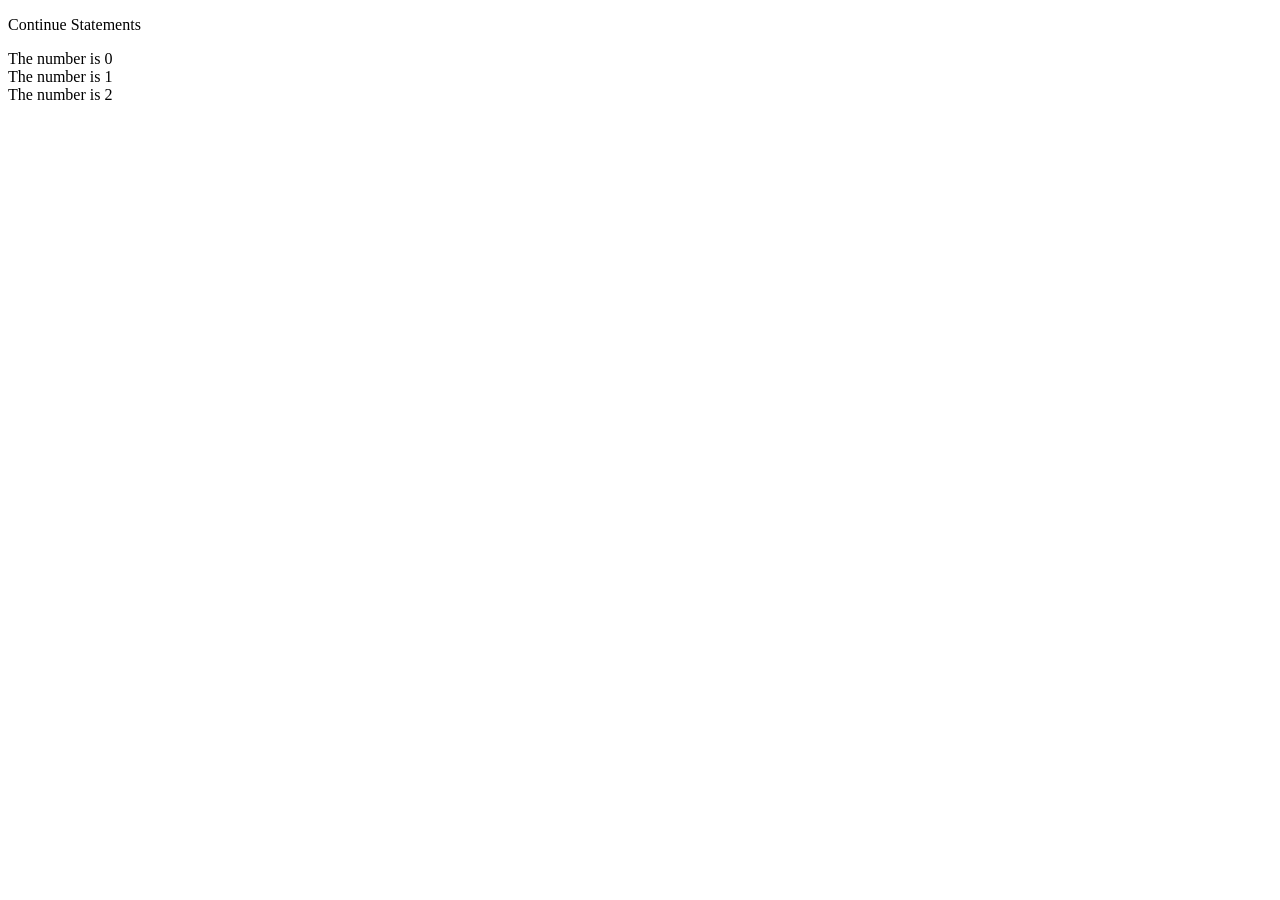
<file: Basic JavaScript Projects/Project10_loops_arrays/index.html>
<!DOCTYPE html>
<html lang="en">

<head>
    <title>Basic HTML</title>
    <meta charset="utf-8">
  
</head>

<body>
    <p>Continue Statements</p>
    <p id="continueDemo"></p>
    <script src="./JS/main.js"></script>
</body>

</html>
</file>
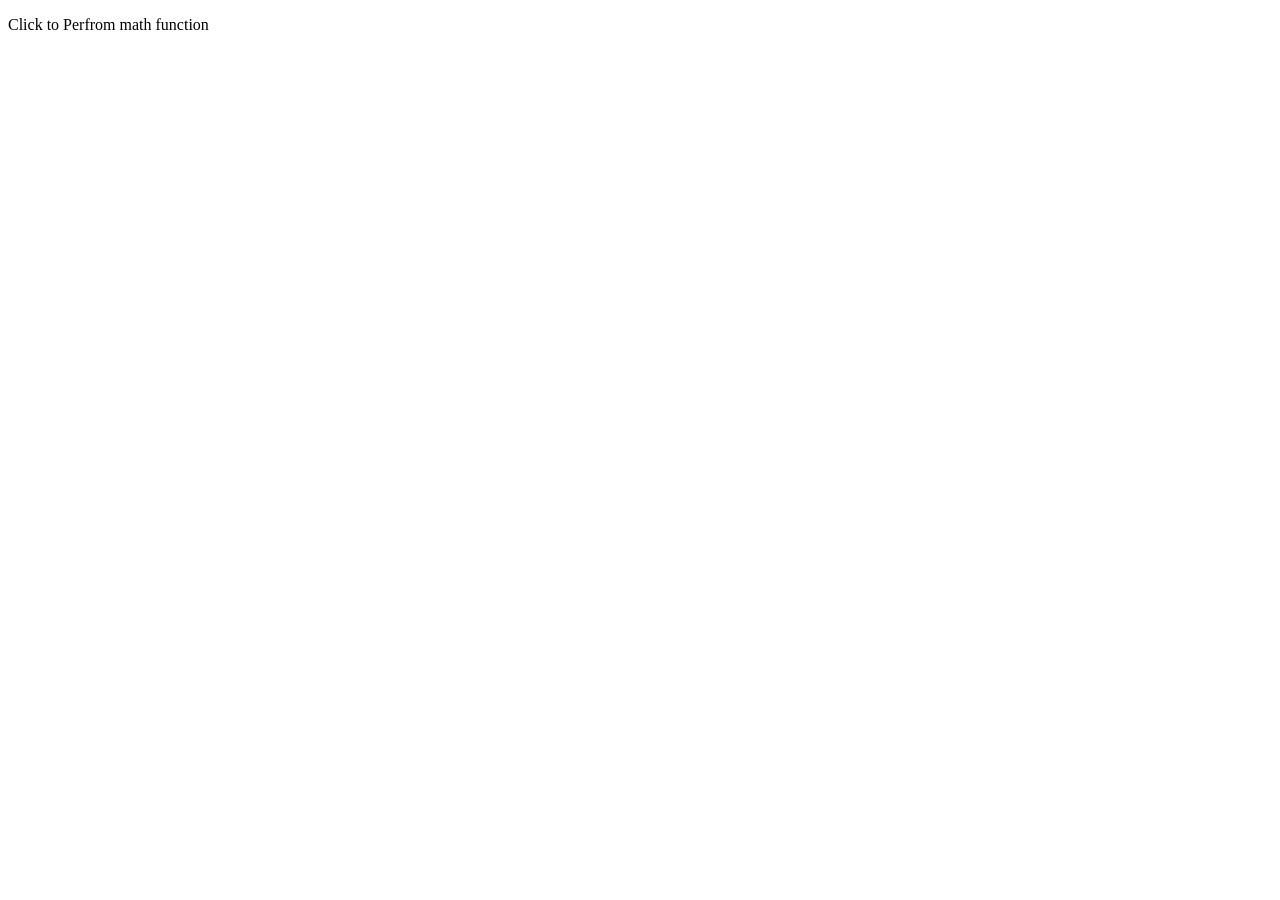
<file: Basic JavaScript Projects/Project3_math_operators/index.html>
<!DOCTYPE html>
<html lang="en">

<head>
    <title>Basic HTML</title>
    <meta charset="utf-8">
    <script src="./JS/main.js"></script>
</head>

<body>
    <p id="Math" onclick="mathOperation()">Click to Perfrom math function</p>
</body>

</html>
</file>
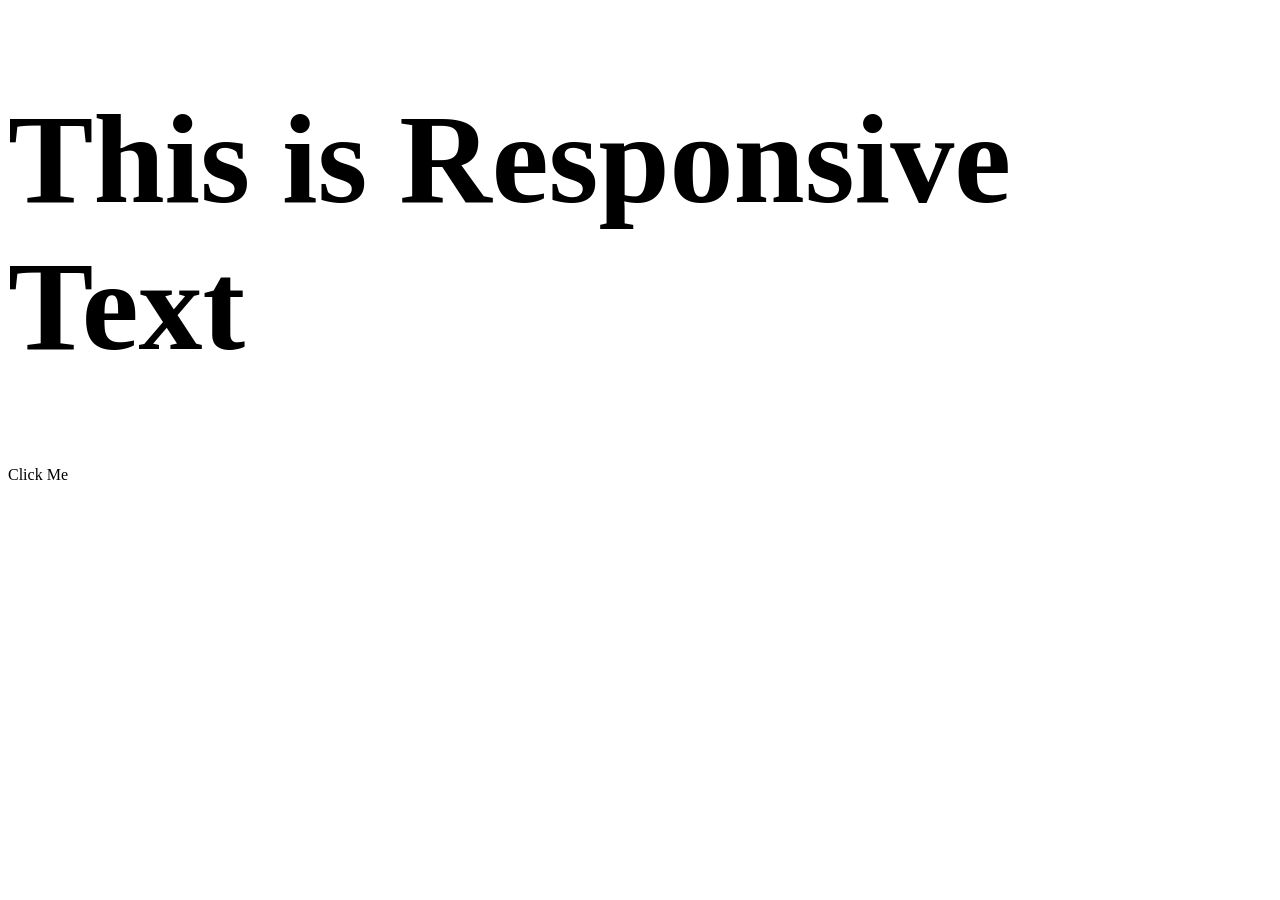
<file: Basic JavaScript Projects/Project4_dictionaries/index.html>
<!DOCTYPE html>
<html lang="en">

<head>
    <title>Basic HTML</title>
    <meta charset="utf-8">
    <script src="./JS/main.js"></script>
</head>

<body>
    <h1 style="font-size:10vw">This is Responsive Text</h1>
    <p id="Dictionary" onclick="my_Dictionary()">Click Me</p>
</body>

</html>
</file>
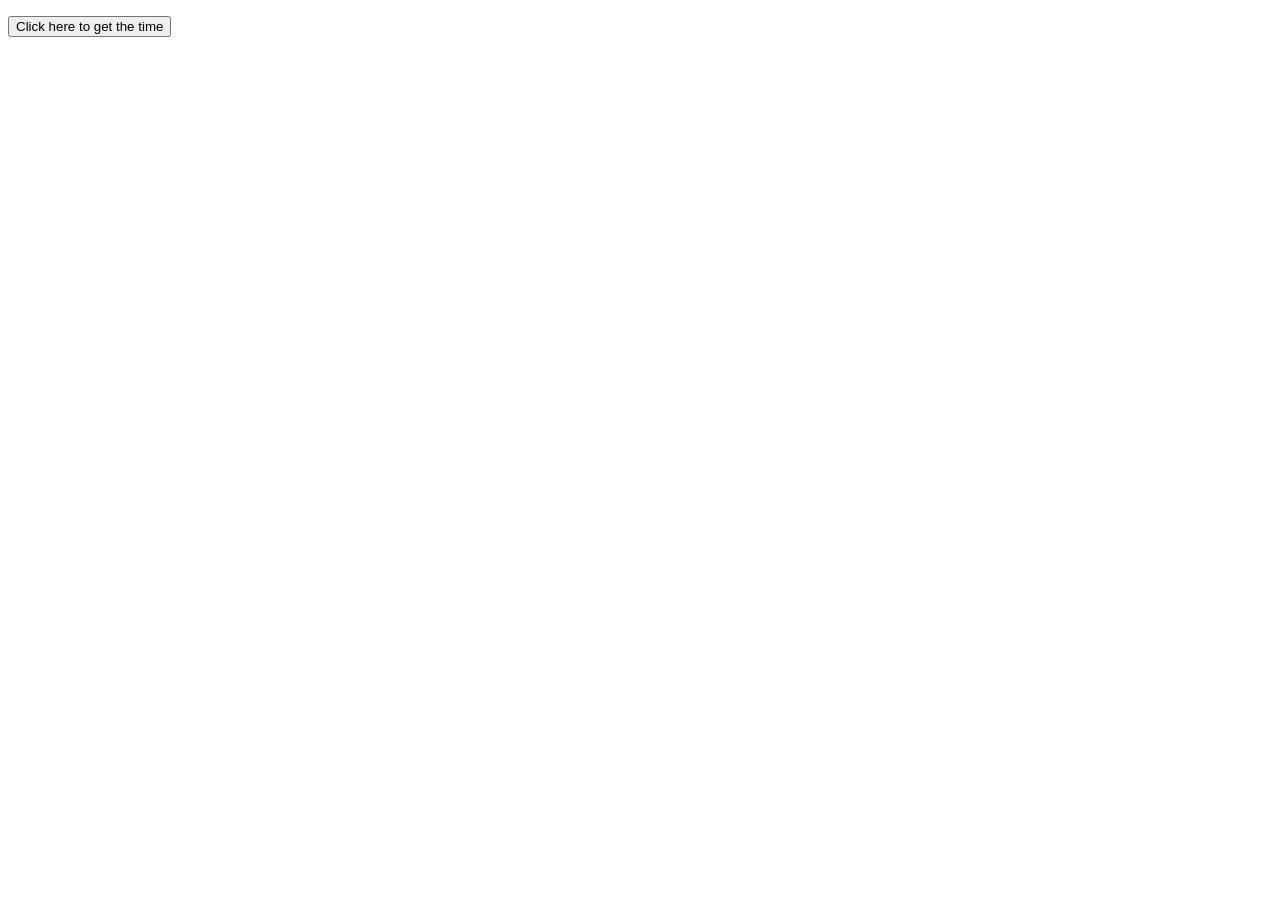
<file: Basic JavaScript Projects/Project7_scope_time_function/index.html>
<!DOCTYPE html>
<html lang="en">

<head>
    <title>Basic HTML</title>
    <meta charset="utf-8">
    <script src="./JS/main.js"></script>
</head>

<body>
    <p id="Time_of_day"></p>
    <button onclick="Time_Function()">Click here to get the time</button>
</body>

</html>
</file>
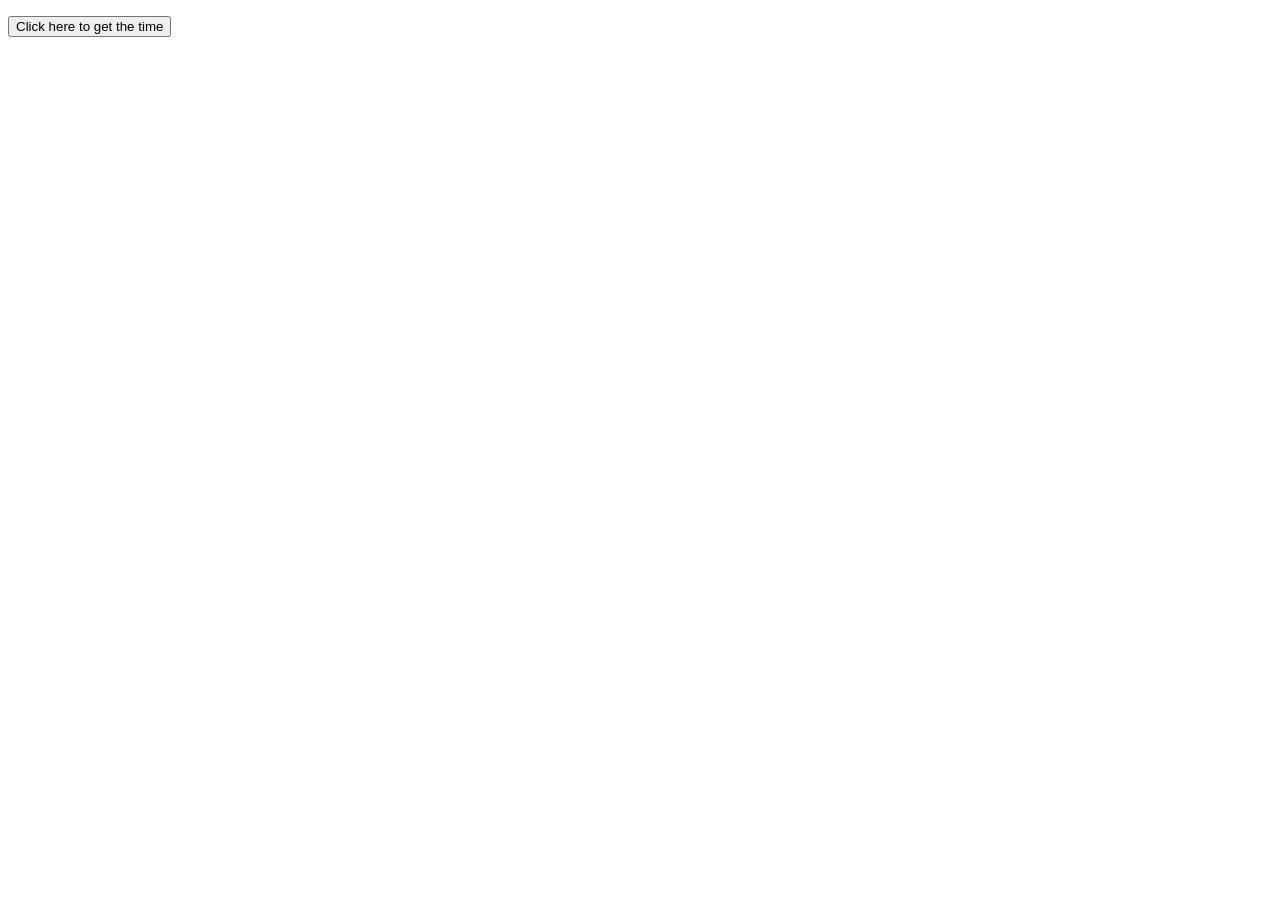
<file: Basic JavaScript Projects/Project8_string_methods/index.html>
<!DOCTYPE html>
<html lang="en">

<head>
    <title>Basic HTML</title>
    <meta charset="utf-8">
    <script src="./JS/main.js"></script>
</head>

<body>
    <p id="oi"></p>
    <button onclick="value_Of()">Click here to get the time</button>
</body>

</html>
</file>
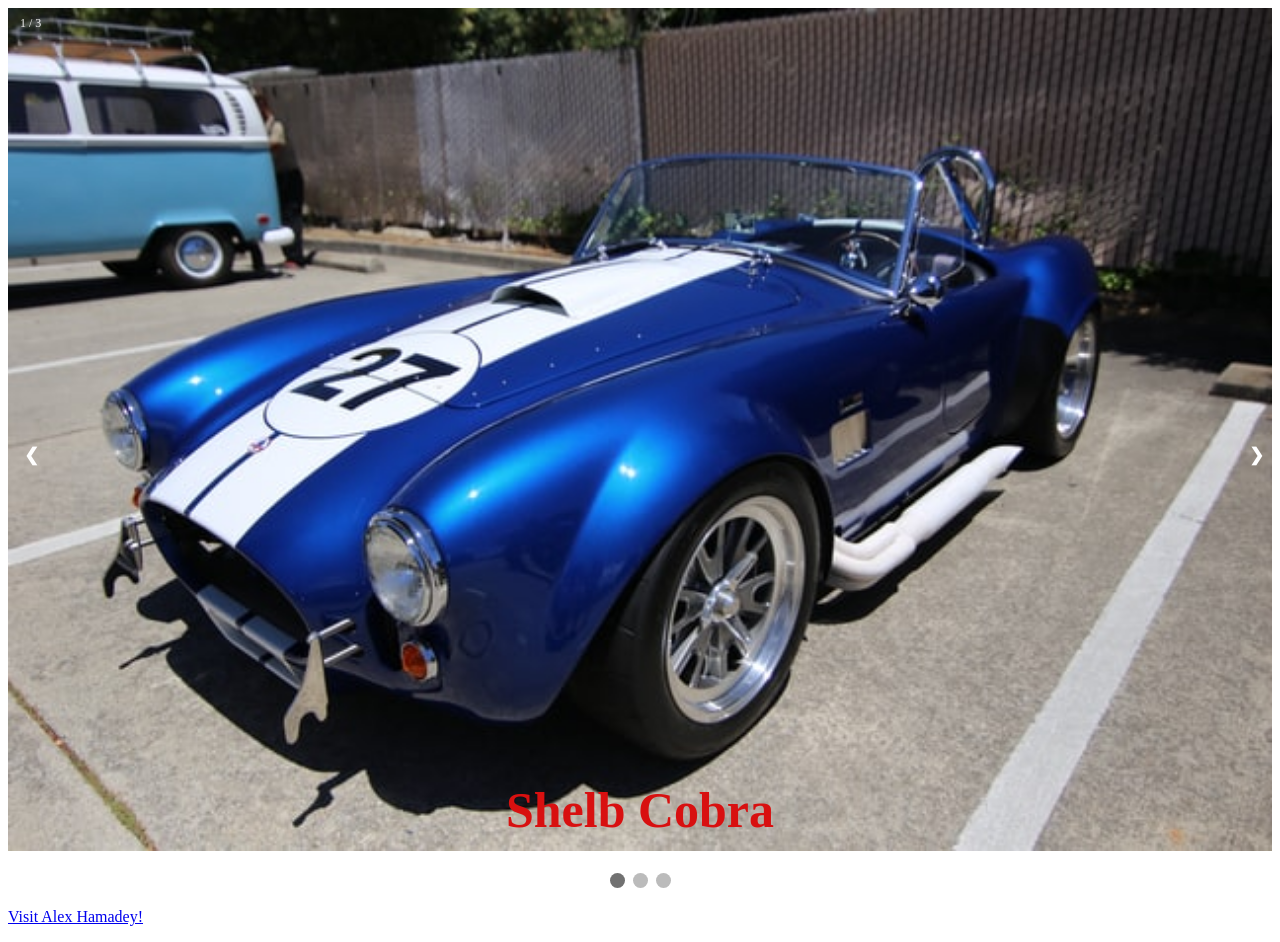
<file: Basic JavaScript Projects/Project9_countdown_slideshow/index.html>
<!DOCTYPE html>
<html lang="en">

<head>
    <title>Basic HTML</title>
    <meta charset="utf-8">
    <link rel="stylesheet" type="text/css" href="./css/main.css" 
</head>

<div class="slideshow-container"></div>

    <!-- Full-width images with number and caption text -->
    <div class="mySlides fade">
        <div class="numbertext">1 / 3</div>
        <img src="./images/car1.jpg" style="width:100%">
        <div class="text">Shelb Cobra</div>
    </div>

    <div class="mySlides fade">
        <div class="numbertext">2 / 3</div>
        <img src="./images/car2.jpg" style="width:100%">
        <div class="text">Some Euro Car</div>
    </div>

    <div class="mySlides fade">
        <div class="numbertext">3 / 3</div>
        <img src="./images/car3.jpg" style="width:100%">
        <div class="text">Chevy Camero</div>
    </div>

    <!-- Next and previous buttons -->
    <a class="prev" onclick="plusSlides(-1)">&#10094;</a>
    <a class="next" onclick="plusSlides(1)">&#10095;</a>
</div>
<br>

<!-- The dots/circles -->
<div style="text-align:center">
    <span class="dot" onclick="currentSlide(1)"></span>
    <span class="dot" onclick="currentSlide(2)"></span>
    <span class="dot" onclick="currentSlide(3)"></span>
</div>
<script src="./JS/main.js"></script>

<p><a href="https://www.alexhamadey.com/">Visit Alex Hamadey!</a></p>
</body>
</html>
</file>
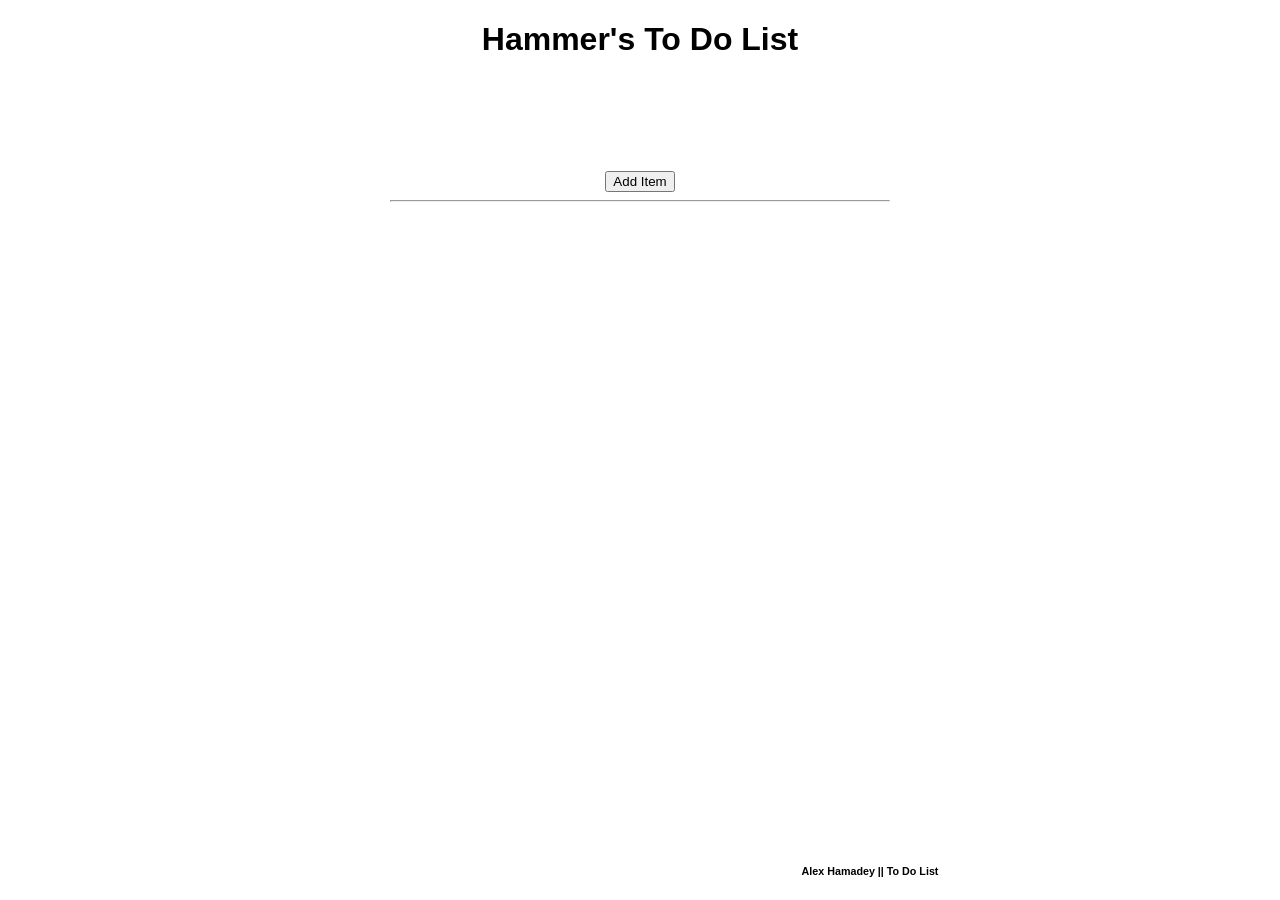
<file: Basic JavaScript Projects/todo_app/index.html>
<!DOCTYPE html>
<html lang="en">

<head>
    <link rel="stylesheet" href="./css/todo.css">
    <title>Hammer's To Do List</title>
</head>

<body>
    <h1>Hammer's To Do List</h1>
    <input id="task"><button id="add">Add Item</button>
    <hr>
    <div id="todos"></div>
    <script src="./jss/todo.js"></script>
</body>
<footer>
    <h6>Alex Hamadey || To Do List</h6>
</footer>

</html>
</file>
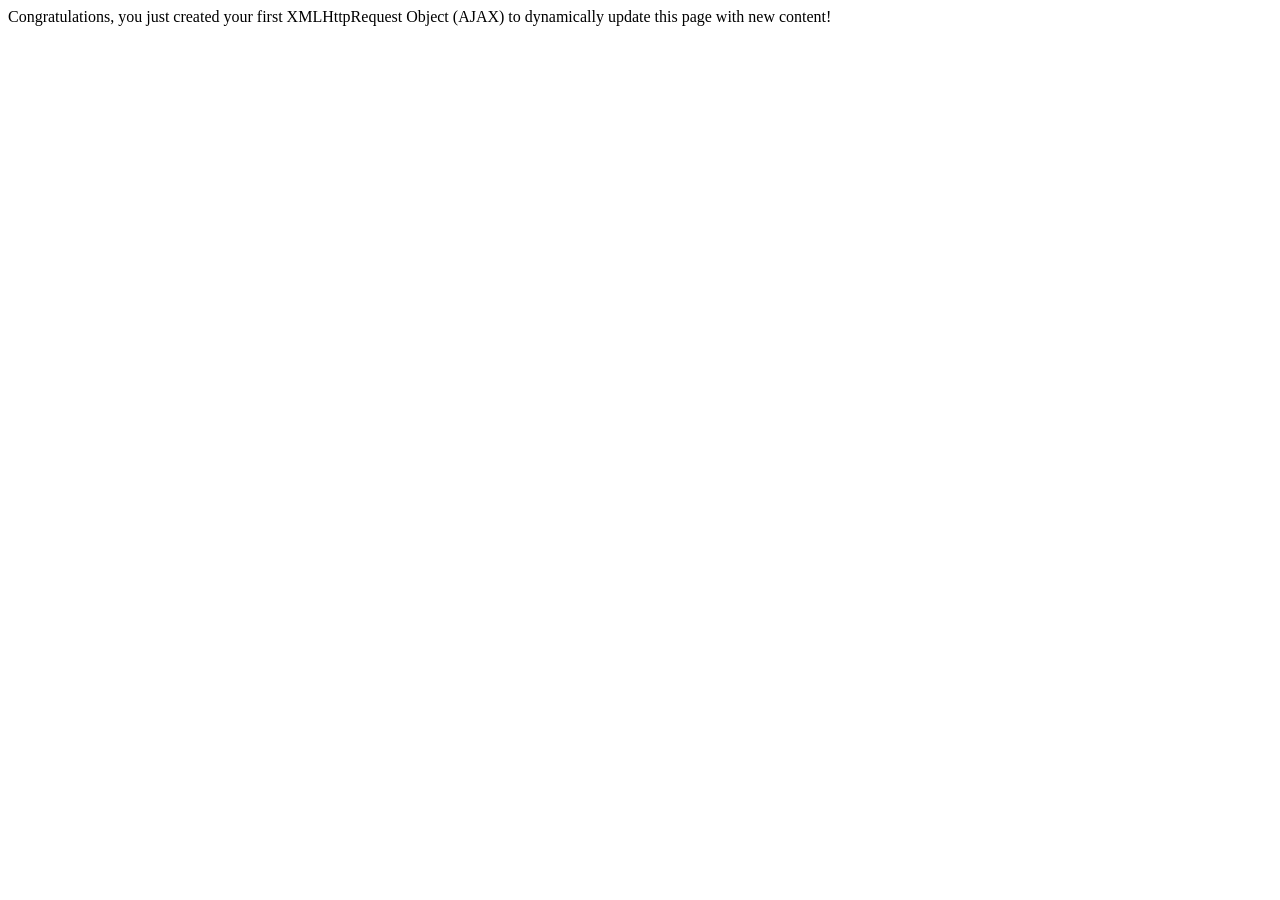
<file: Basic JavaScript Projects/AJAX_Exercise/content.html>
<!DOCTYPE html>
<html lang="en">
    <head>
    </head>
    <body>
		Congratulations, you just created your first XMLHttpRequest Object (AJAX) to dynamically update this page with new content!
    </body>
</html>
</file>
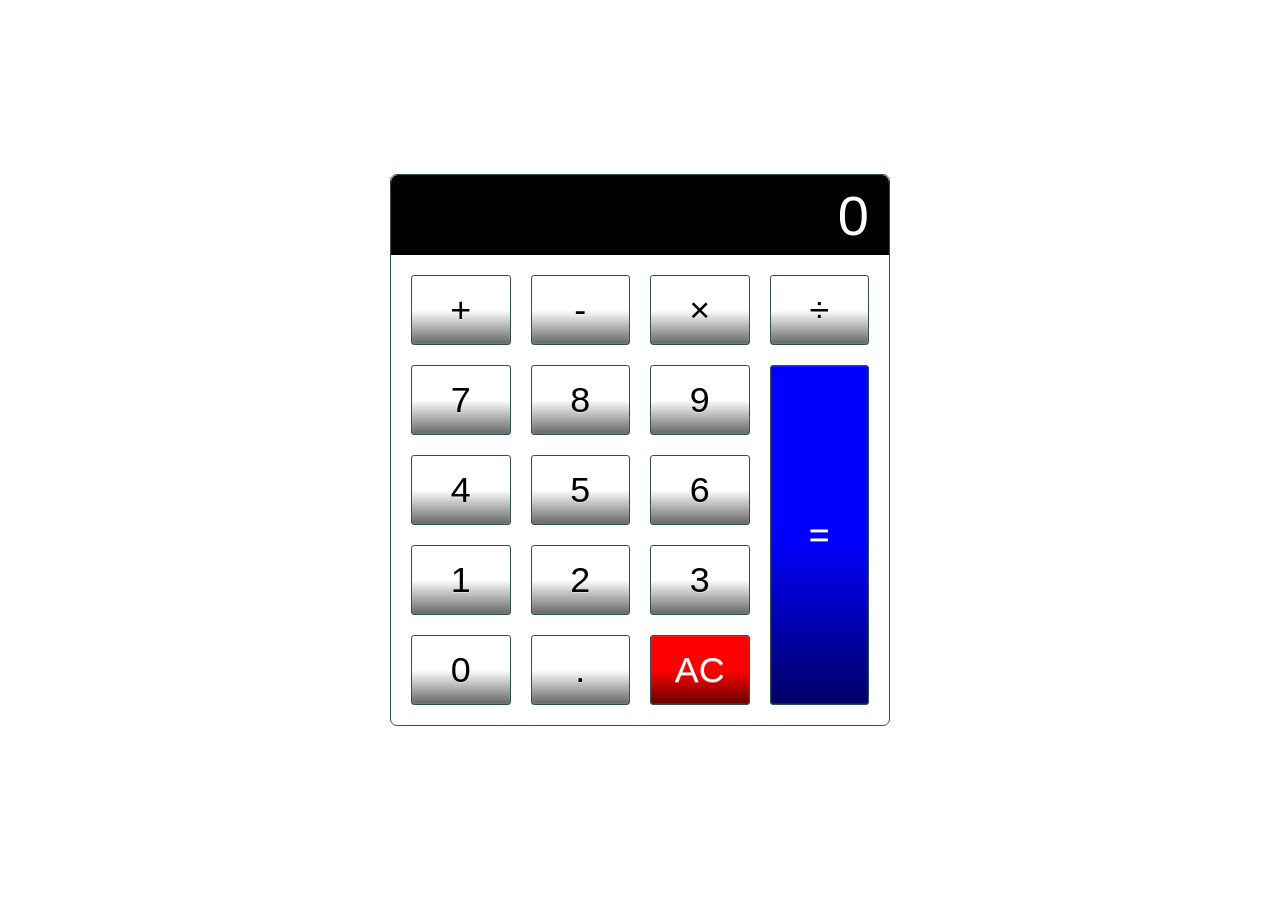
<file: Basic JavaScript Projects/Calculator/calculator.html>
<!DOCTYPE html>
<html lang="en">
<head>
    <meta charset="utf-8">
    <title>Hammer's Calculator</title>
    <meta name="description" content="Basic calculator using HTML, JS and CSS">
    <meta name = "author" content = "Alex Hamadey"> 
    <link rel = "stylesheet" href="./css/calculator_css.css"> 
    <script src="./jss/calculator_js.js" defer></script>
</head>

<body>
    <div class = "calculator">
        <input type="text" class="calculator-screen" value="0" disabled> <!--displays result of calculations-->
        <div class="calculation-keys"> <!--displays all calculator keys-->
            <button type="button" class="operator" value="+">+</button>
            <button type="button" class="operator" value="-">-</button>
            <button type="button" class="operator" value="*">&times;</button>
            <button type="button" class="operator" value="/">&divide;</button>

            <button type="button" value="7">7</button>
            <button type="button" value="8">8</button>
            <button type="button" value="9">9</button>

            <button type="button" value="4">4</button>
            <button type="button" value="5">5</button>
            <button type="button" value="6">6</button>

            <button type="button" value="1">1</button>
            <button type="button" value="2">2</button>
            <button type="button" value="3">3</button>

            <button type="button" value="0">0</button>
            <button type="button" class="decimal function" value=".">.</button>
            <button type="button" class="all-clear function" value="all-clear">AC</button>

            <button type="button" class="equal-sign operator" value="=">=</button>
        </div> 
    </div>
</body>
</html>
</file>
<file: Basic JavaScript Projects/Project9_countdown_slideshow/css/main.css>
* {
    box-sizing: border-box
}

/* Slideshow container */
.slideshow-container {
    max-width: 1000px;
    position: relative;
    margin: auto;
}

/* Hide the images by default */
.mySlides {
    display: none;
}

/* Next & previous buttons */
.prev,
.next {
    cursor: pointer;
    position: absolute;
    top: 50%;
    width: auto;
    margin-top: -22px;
    padding: 16px;
    color: white;
    font-weight: bold;
    font-size: 18px;
    transition: 0.6s ease;
    border-radius: 0 3px 3px 0;
    user-select: none;
}

/* Position the "next button" to the right */
.next {
    right: 0;
    border-radius: 3px 0 0 3px;
}

/* On hover, add a black background color with a little bit see-through */
.prev:hover,
.next:hover {
    background-color: rgba(0, 0, 0, 0.8);
}

/* Caption text */
.text {
    color: #d81010;
    font-size: 50px;
    padding: 8px 12px;
    position: absolute;
    bottom: 8px;
    width: 100%;
    text-align: center;
    font-weight: 900;
}

/* Number text (1/3 etc) */
.numbertext {
    color: #f2f2f2;
    font-size: 12px;
    padding: 8px 12px;
    position: absolute;
    top: 0;
}

/* The dots/bullets/indicators */
.dot {
    cursor: pointer;
    height: 15px;
    width: 15px;
    margin: 0 2px;
    background-color: #bbb;
    border-radius: 50%;
    display: inline-block;
    transition: background-color 0.6s ease;
}

.active,
.dot:hover {
    background-color: #717171;
}

/* Fading animation */
.fade {
    animation-name: fade;
    animation-duration: 1.5s;
}

@keyframes fade {
    from {
        opacity: .4
    }

    to {
        opacity: 1
    }
}

@keyframes zoominoutsinglefeatured {
    0% {
        transform: scale(1, 1);
    }

    50% {
        transform: scale(1.2, 1.2);
    }

    100% {
        transform: scale(1, 1);
    }
}

.mySlides {
    animation: zoominoutsinglefeatured 15s forwards;
}
</file>
<file: Basic JavaScript Projects/todo_app/css/todo.css>
html{
    font-family: "Avenir Next", Helvetica, sans-serif;
    text-align: center;
}

body{
    max-width: 500px;
    margin: 0 auto;;
}

.task{
    text-align: center;
}

.todos{
    text-align: center;
}

input {
    padding-top: 30px;
    width: 500px;
    height: 60px;
    font-size: 40px;
    border: 0;
}

    input:focus {
        outline: none;
    }

li{
    text-align: left;
    font-size: 40px;
    list-style: none;
    margin: 0;
}

footer {
    position: fixed;
    bottom: 0;
    width: 75%;
    height: 60px;
    /* Height of the footer */
    text-align: center;
}

.remove {
    padding-bottom: 5px;
}
</file>
<file: Basic JavaScript Projects/Calculator/css/calculator_css.css>
html {
    font-size: 70%;
    box-sizing: border-box;
}

*, *::before, *::after{
    margin: 0;
    padding: 0;
    box-sizing: inherit;
}

.calculator{
    border: 1.2px solid darkslategray;
    border-radius: 7px;
    position: absolute;
    top: 50%;
    left: 50%;
    transform: translate(-50%, -50%);
    width: 500px;
}

.calculator-screen{
    width: 100%;
    font-size: 5rem;
    height: 80px;
    border: none;
    background-color: black;
    color: rgb(78, 78, 58);
    color: white;
    text-align: right;
    padding-left: 20px;
    padding-right: 20px;
    border-radius: 7px 7px 0 0 ;
}

button{
    height: 70px;
    border-radius: 3px;
    border: 1px solid darkslategray;
    background-color: transparent;
    font-size: 3.2rem;
    color: black;
    background-image: linear-gradient(to bottom, transparent, transparent 50%, rgba(0,0,0,.6));
    text-shadow: 0 1px rgba(255, 255, 255, .4);
    box-shadow: inset 0 0 0 1px rgba(255, 255, 255, .05),
    inset 0 1px 00 rgba(255, 255, 255, .05),
    inset 0 -1px 00 rgba(255, 255, 255, .05),
    0 1px 0 0 rgba(255, 255, 255, .05);
}

botton:hover{
    background-color: #e1e1e1;
}

.opeator{
    color: black;
    background-image: linear-gradient(to bottom, transparent, transparent 50%, rgba(0,0,0,0.5));
    background-color: lightgray;
}

.all-clear{
    background-color: red;
    border-color: darkslategray;
    color: #ffffff;
}

.equal-sign{
    background-color: blue;
    border-color: darkslategray;
    color: #fff;
    height: 100%;
    grid-area: 2/4/6/5;
}

.equal-sign:hover{
    background-color: darkblue;
}

.calculation-keys{
    display: grid;
    grid-template-columns: repeat(4, 1fr);
    grid-gap: 20px;
    padding:20px;
}
</file>
